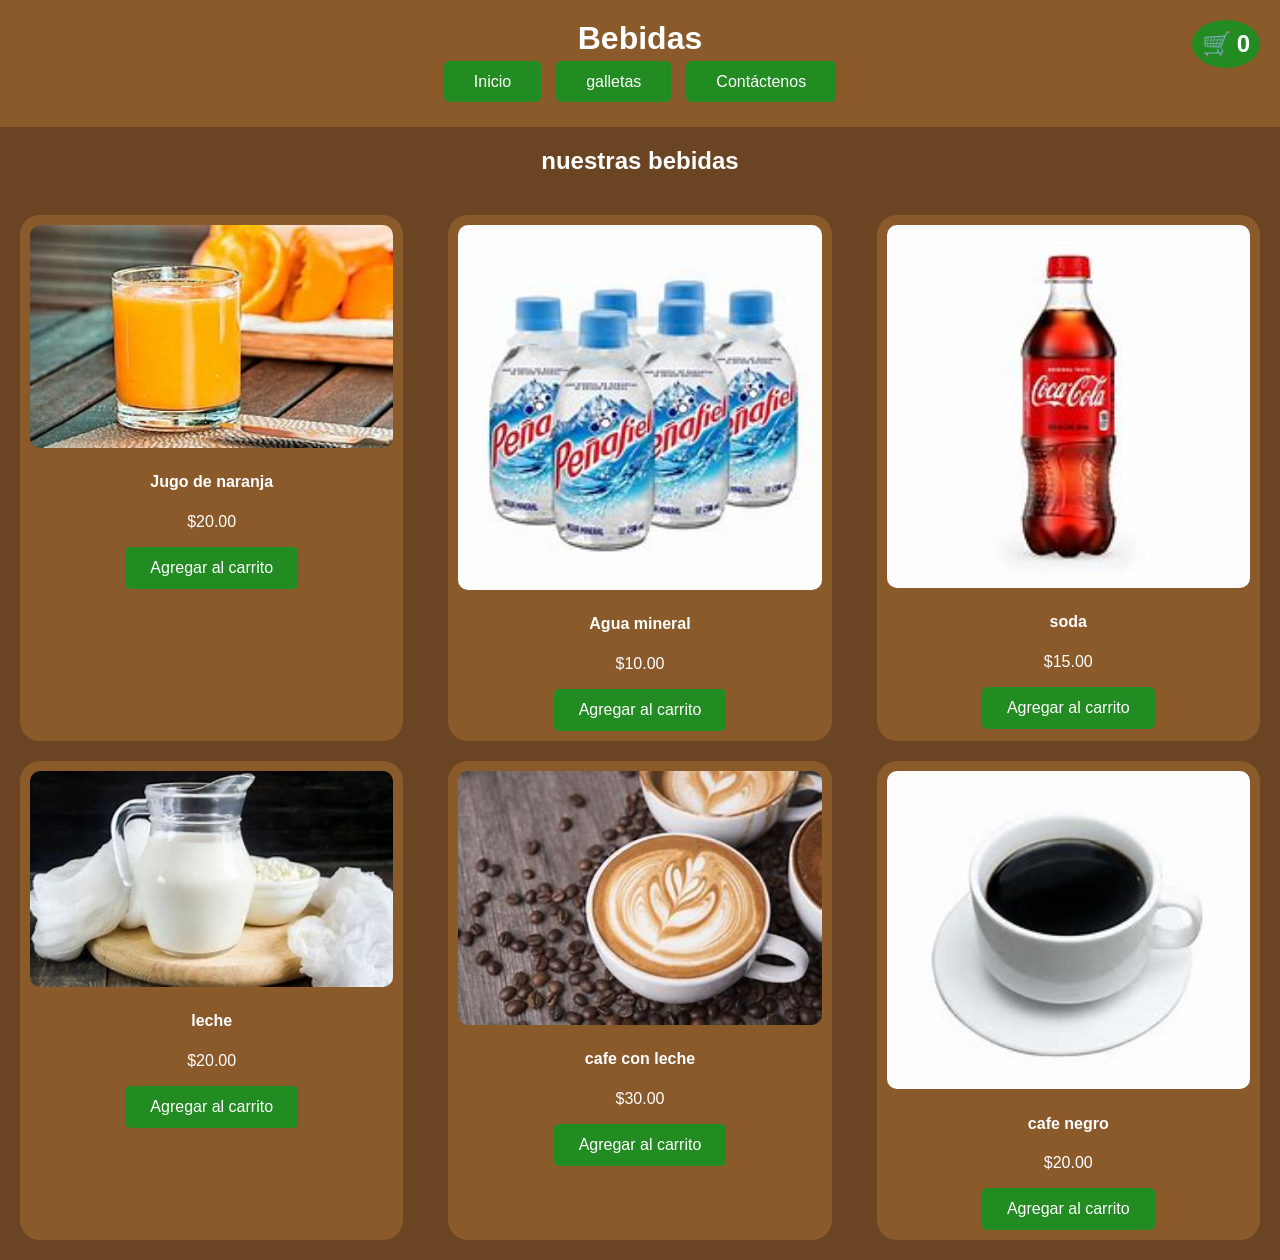
<file: bebidas.html>
<!DOCTYPE html>
<html lang="es">
<head>
    <meta charset="UTF-8">
    <meta name="viewport" content="width=device-width, initial-scale=1.0">
    <title>Bebidas | co^coki</title>
    <link rel="stylesheet" href="styles.css">
    <script src="script.js" defer></script>
</head>
<body>
    <header>
        <h1>Bebidas</h1>
        <nav>
            <ul class="menu">
                <li><a href="index.html">Inicio</a></li>
                <li><a href="galletas.html">galletas</a></li>
                <li><a href="contactanos.html">Contáctenos</a></li>
            </ul>
        </nav>
        <div id="cart-icon" class="cart-icon" onclick="toggleCart()">
            🛒 <span id="cart-count">0</span>
        </div>
    </header>
    <main>
        <center><h2>nuestras bebidas</h2></center>
        <section class="productos">
            <div class="producto" data-id="1">
                <img src="jugo1.png" alt="Bebida 1">
                <h4>Jugo de naranja</h4>
                <p>$20.00</p>
                <button class="agregar-carrito">Agregar al carrito</button>
            </div>
            <div class="producto" data-id="2">
                <img src="agua mineral.png" alt="Bebida 2">
                <h4>Agua mineral</h4>
                <p>$10.00</p>
                <button class="agregar-carrito">Agregar al carrito</button>
            </div>
            <div class="producto" data-id="3">
                <img src="soda.png" alt="Bebida 3">
                <h4>soda</h4>
                <p>$15.00</p>
                <button class="agregar-carrito">Agregar al carrito</button>
            </div>
            <div class="producto" data-id="3">
                <img src="leche.png" alt="Bebida 3">
                <h4>leche</h4>
                <p>$20.00</p>
                <button class="agregar-carrito">Agregar al carrito</button>
            </div>
            <div class="producto" data-id="3">
                <img src="cyl.png" alt="Bebida 3">
                <h4>cafe con leche</h4>
                <p>$30.00</p>
                <button class="agregar-carrito">Agregar al carrito</button>
            </div>
            <div class="producto" data-id="3">
                <img src="cafe.png" alt="Bebida 3">
                <h4>cafe negro</h4>
                <p>$20.00</p>
                <button class="agregar-carrito">Agregar al carrito</button>
            </div>
        </section>
    </main>

    <div id="cart-modal" class="cart-modal">
        <div class="cart-content">
            <h3>Carrito de Compras</h3>
            <div id="cart-items"></div>
            <div id="cart-total">
                <p>Total: $<span id="total-price">0.00</span></p>
            </div>
            <button onclick="clearCart()">Vaciar carrito</button>
            <button onclick="checkout()">Comprar</button>
            <button onclick="toggleCart()">Cerrar</button>
        </div>
    </div>
    <div id="cart-modal" class="cart-modal">
        <div class="cart-content">
            <h3>Carrito de Compras</h3>
            <div id="cart-items"></div>
            <div id="cart-total">
                <p>Total: $<span id="total-price">0.00</span></p>
            </div>
            <button onclick="clearCart()">Vaciar carrito</button>
            <button onclick="checkout()">Comprar</button>
            <button id="cart-close-btn">Cerrar</button>
        </div>
    </div>
    
</section>
</main>

<div id="cart-modal" class="cart-modal">
    <div class="cart-content">
        <h3>Carrito de Compras</h3>
        <div id="cart-items"></div>
        <div id="cart-total">
            <p>Total: $<span id="total-price">0.00</span></p>
        </div>
        <button onclick="clearCart()">Vaciar carrito</button>
        <button onclick="checkout()">Comprar</button>
        <button onclick="toggleCart()">Cerrar</button>
    </div>
</div>

<div id="ticket-container" class="cart-modal" style="display: none;">
    <div class="cart-content">
        <h3>Ticket de Compra</h3>
        <div id="ticket-items"></div>
        <div id="ticket-total">
            <p id="ticket-total-price"></p>
        </div>
        <button onclick="closeTicket()">Cerrar</button>
    </div>
</div>
</body>
</html>
</file>
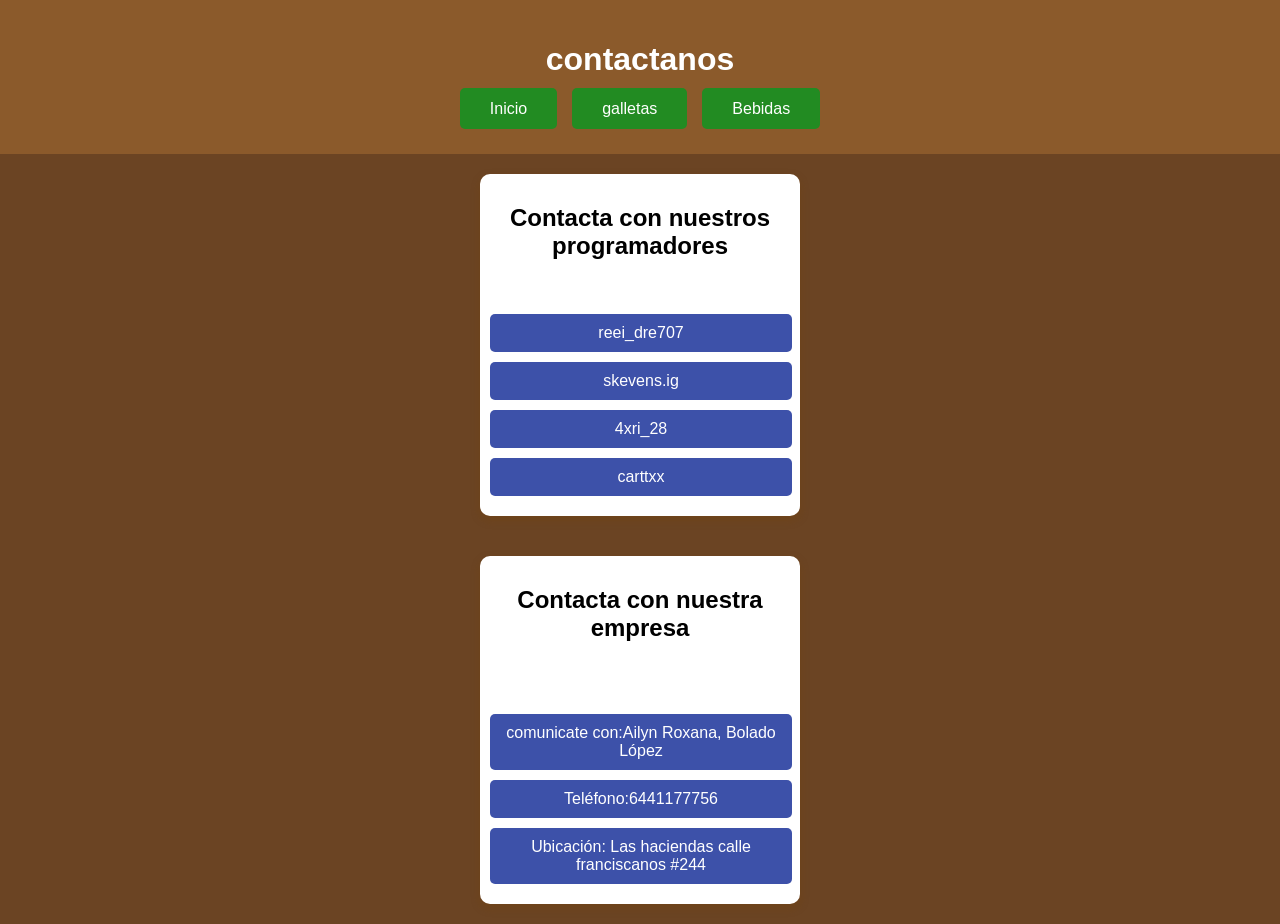
<file: contactanos.html>
<!DOCTYPE html>
<html lang="en">
<head>
    <meta charset="UTF-8">
    <meta name="viewport" content="width=device-width, initial-scale=1.0">
    <title>co^coki</title>
    <link rel="stylesheet" href="contactenos.css">
</head>
<body>
    
    <header>
        <h1>contactanos</h1>
        <nav>
            <ul class="menu">
                <li><a href="index.html">Inicio</a></li>
                <li><a href="galletas.html">galletas</a></li>
                <li><a href="bebidas.html">Bebidas</a></li>
            </ul>
        </nav>
    </header>

    
    <main>
        
        <section class="contact-section">
            <div class="container">
                <h1>Contacta con nuestros programadores</h1>
                <p>Nuestros Instagrams:</p>
                <a href="https://www.instagram.com/reei_dre707" target="_blank" class="button">reei_dre707</a>
                <a href="https://www.instagram.com/skevens.ig" target="_blank" class="button">skevens.ig</a>
                <a href="https://www.instagram.com/4xri_28" target="_blank" class="button">4xri_28</a>
                <a href="https://www.instagram.com/carttxx_" target="_blank" class="button">carttxx</a>
            </div>
        </section>

        <section class="contact-section">
            <div class="container">
                <h1>Contacta con nuestra empresa</h1>
                <p>Envíanos un correo o llama a nuestras oficinas:</p>
                <a href="https://www.bing.com/search?q=Snacks.co%5Ecoki%40gmail.com&form=ANNTH1&refig=6CD15317CCE844D59671327ABC04EEFB&pc=U531" class="button">comunicate con:Ailyn Roxana,  Bolado López</a>
                <a href="https://apps.apple.com/es/app/tel%C3%A9fono/id1146562108" class="button">Teléfono:6441177756</a>
                <a href="https://www.google.com.mx/maps/place/La+Hacienda+Servicios+de+Alimentos/@29.1167233,-111.0141943,17.17z/data=!4m10!1m2!2m1!1sLas+haciendas+calle+franciscanos+%23244!3m6!1s0x86ce81a6d069666f:0x398b49306dcba946!8m2!3d29.1182019!4d-111.0100473!15sCiVMYXMgaGFjaWVuZGFzIGNhbGxlIGZyYW5jaXNjYW5vcyAjMjQ0WiciJWxhcyBoYWNpZW5kYXMgY2FsbGUgZnJhbmNpc2Nhbm9zICMyNDSSARJtZXhpY2FuX3Jlc3RhdXJhbnTgAQA!16s%2Fg%2F11jgck8y5r?hl=es&entry=ttu&g_ep=EgoyMDI1MDEwOC4wIKXMDSoASAFQAw%3D%3D" target="_blank" class="button">Ubicación: Las haciendas calle franciscanos #244</a>
            </div>
        </section>
    </main>
   
</body>
</html>
</file>
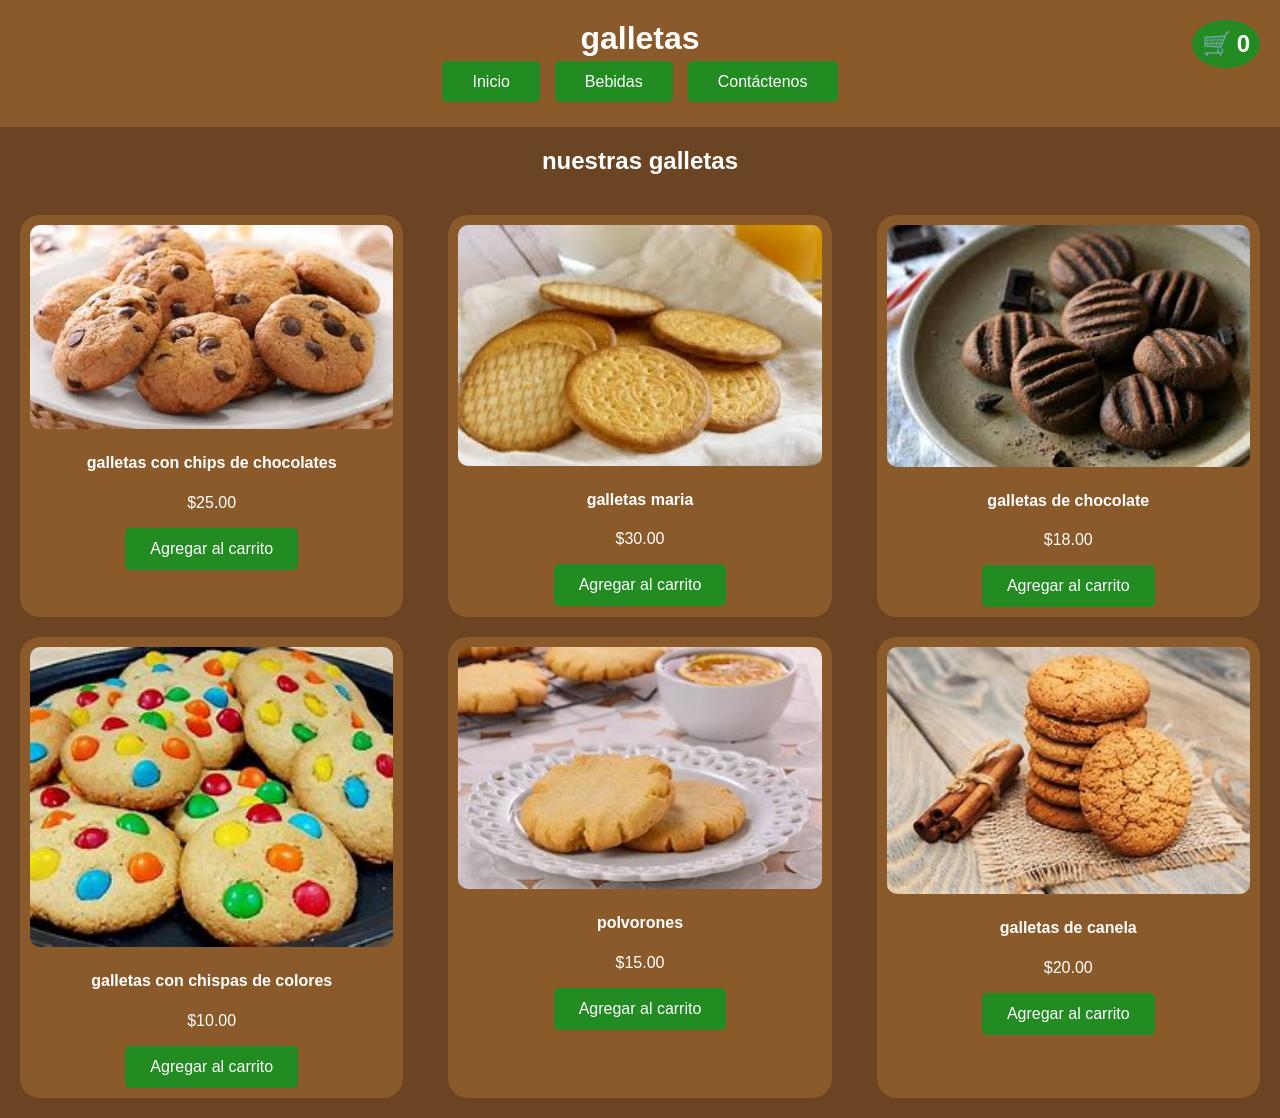
<file: galletas.html>
<!DOCTYPE html>
<html lang="es">
<head>
    <meta charset="UTF-8">
    <meta name="viewport" content="width=device-width, initial-scale=1.0">
    <title>co^coki</title>
    <link rel="stylesheet" href="styles.css">
    <script src="script.js" defer></script>
</head>
<body>
    <header>
        <h1>galletas</h1>
        <nav>
            <ul class="menu">
                <li><a href="index.html">Inicio</a></li>
                <li><a href="bebidas.html">Bebidas</a></li>
                <li><a href="contactanos.html">Contáctenos</a></li>

            </ul>
        </nav>
        <div id="cart-icon" class="cart-icon" onclick="toggleCart()">
            🛒 <span id="cart-count">0</span>
        </div>
    </header>
    <main>
        <center><h2>nuestras galletas</h2></center>
        <section class="productos">
            <div class="producto" data-id="1">
                <img src="galletas1.png" alt="Comida 1">
                <h4>galletas con chips de chocolates</h4>
                <p>$25.00</p>
                <button class="agregar-carrito">Agregar al carrito</button>
            </div>
            <div class="producto" data-id="2">
                <img src="galletas2.png" alt="Comida 2">
                <h4>galletas maria</h4>
                <p>$30.00</p>
                <button class="agregar-carrito">Agregar al carrito</button>
            </div>
            <div class="producto" data-id="3">
                <img src="galletas3.png" alt="Comida 3">
                <h4>galletas de chocolate</h4>
                <p>$18.00</p>
                <button class="agregar-carrito">Agregar al carrito</button>
            </div>
            <div class="producto" data-id="3">
                <img src="galletas4.png" alt="Comida 3">
                <h4>galletas con chispas de colores</h4>
                <p>$10.00</p>
                <button class="agregar-carrito">Agregar al carrito</button>
            </div>
            <div class="producto" data-id="3">
                <img src="galletas5.png" alt="Comida 3">
                <h4>polvorones</h4>
                <p>$15.00</p>
                <button class="agregar-carrito">Agregar al carrito</button>
            </div>
            <div class="producto" data-id="3">
                <img src="galletas6.png" alt="Comida 3">
                <h4>galletas de canela</h4>
                <p>$20.00</p>
                <button class="agregar-carrito">Agregar al carrito</button>
            </div>
            
        </section>
    </main>

    <div id="cart-modal" class="cart-modal">
        <div class="cart-content">
            <h3>Carrito de Compras</h3>
            <div id="cart-items"></div>
            <div id="cart-total">
                <p>Total: $<span id="total-price">0.00</span></p>
            </div>
            <button onclick="clearCart()">Vaciar carrito</button>
            <button onclick="checkout()">Comprar</button>
            <button onclick="toggleCart()">Cerrar</button>
        </div>
    </div>

    <div id="ticket-container" class="cart-modal" style="display: none;">
        <div class="cart-content">
            <h3>Ticket de Compra</h3>
            <div id="ticket-items"></div>
            <div id="ticket-total">
                <p id="ticket-total-price"></p>
            </div>
            <button onclick="closeTicket()">Cerrar</button>
        </div>
    </div>

</body>
</html>
</file>
<file: styles.css>
body {
    background-color: #6B4423;
    color: white;
    font-family: Arial, sans-serif;
    margin: 0;
    padding: 0;
}

header {
    text-align: center;
    padding: 20px;
    background-color: #8B5A2B;
    position: relative;
}

h1 {
    margin: 0;
    color: white;
}

.menu {
    list-style-type: none;
    padding: 0;
    display: flex;
    justify-content: center;
    gap: 15px;
}

.menu li {
    margin: 0;
}

.menu a {
    text-decoration: none;
    color: white;
    background-color: #228B22;
    padding: 12px 30px;
    border-radius: 5px;
    transition: transform 0.3s ease, background-color 0.3s ease;
}

.menu a:hover {
    background-color: #B22222;
    transform: scale(1.1);
}

.cart-icon {
    position: absolute;
    top: 20px;
    right: 20px;
    font-size: 24px;
    cursor: pointer;
    background-color: #228B22;
    padding: 10px;
    border-radius: 50%;
    display: flex;
    align-items: center;
    justify-content: center;
}

.cart-icon span {
    margin-left: 5px;
    font-weight: bold;
}

.productos {
    display: flex;
    flex-wrap: wrap;
    justify-content: space-between;  
    gap: 20px; 
    padding: 20px;
}

.producto {
    background-color: #8B5A2B;
    padding: 10px;
    border-radius: 20px;
    width: calc(31% - 1px); 
    text-align: center;
    transition: transform 0.3s ease, box-shadow 0.3s ease;
    box-sizing: border-box;  
}

.producto img {
    width: 100%;
    border-radius: 10px;
}

.producto:hover {
    transform: scale(1.05);
    box-shadow: 0 4px 8px rgba(0, 0, 0, 0.2);
}

.agregar-carrito {
    background-color: #228B22;
    color: white;
    padding: 12px 25px;
    font-size: 16px;
    border: none;
    border-radius: 5px;
    cursor: pointer;
    transition: background-color 0.3s, transform 0.3s, box-shadow 0.3s;
    position: relative;
    overflow: hidden;
}

.agregar-carrito:hover {
    background-color: #9b5904;
    transform: scale(1.05);
    box-shadow: 0 4px 8px rgba(0, 0, 0, 0.2);
}

/* Modal del carrito */
.cart-modal {
    display: none; /* Oculto inicialmente */
    position: fixed;
    top: 0;
    left: 0;
    width: 100%;
    height: 100%;
    background-color: rgba(0, 0, 0, 0.7);
    z-index: 999;
    justify-content: center;
    align-items: center;
}

.cart-modal.open {
    display: flex; /* Visible cuando tiene la clase 'open' */
}

.cart-content {
    background-color: #8B5A2B;
    padding: 20px;
    border-radius: 10px;
    width: 300px;
    text-align: center;
    color: white;
}

.cart-content h3 {
    margin: 0;
    margin-bottom: 10px;
}

.cart-content button {
    background-color: #228B22;
    color: white;
    padding: 10px 20px;
    border: none;
    border-radius: 5px;
    margin-top: 10px;
    cursor: pointer;
    transition: background-color 0.3s ease;
}

.cart-content button:hover {
    background-color: #9b5904;
}

#cart-close-btn {
    position: absolute;
    top: 10px;
    right: 10px;
    font-size: 18px;
    cursor: pointer;
    color: white;
}
</file>
<file: contactenos.css>
body {
    background-color: #6B4423;
    color: white;
    font-family: Arial, sans-serif;
    margin: 0;
    padding: 0;
}

header {
    text-align: center;
    padding: 20px;
    background-color: #8B5A2B;
}

.menu {
    list-style-type: none;
    padding: 0;
    display: flex;
    justify-content: center;
    gap: 15px;
}

.menu li {
    margin: 0;
}

.menu a {
    text-decoration: none;
    color: white;
    background-color: #228B22;
    padding: 12px 30px;
    border-radius: 5px;
    transition: transform 0.3s ease, background-color 0.3s ease;
}

.menu a:hover {
    background-color: #B22222;
    transform: scale(1.1);
}

main {
    display: flex;
    flex-direction: column;
    gap: 40px;
    padding: 20px;
}

.contact-section {
    display: flex;
    justify-content: center;
    align-items: center;
    min-height: 300px;
}

.container {
    background-color: white;
    padding:10px;
    border-radius: 10px;
    box-shadow: 0 4px 8px rgba(117, 68, 11, 0.39);
    text-align: center;
    width: 300px;
}

.container h1 {
    font-size: 24px;
    margin-bottom: 20px;
    color: #000000;
}

.button {
    display: block;
    width: 100%;
    padding: 10px 1px;
    margin: 10px 0;
    background-color: #072091c7;
    color: rgb(255, 255, 255);
    text-decoration: none;
    font-size: 16px;
    border-radius: 5px;
    text-align: center;
    transition: background-color 0.3s ease;
}

.button:hover {
    background-color: #ff0000cc;
}

footer {
    text-align: center;
    padding: 10px;
    background-color: #8B5A2B;
    position: fixed;
    bottom: 0;
    height: 3%;
    width: 100%;
    color: white;
}
</file>
